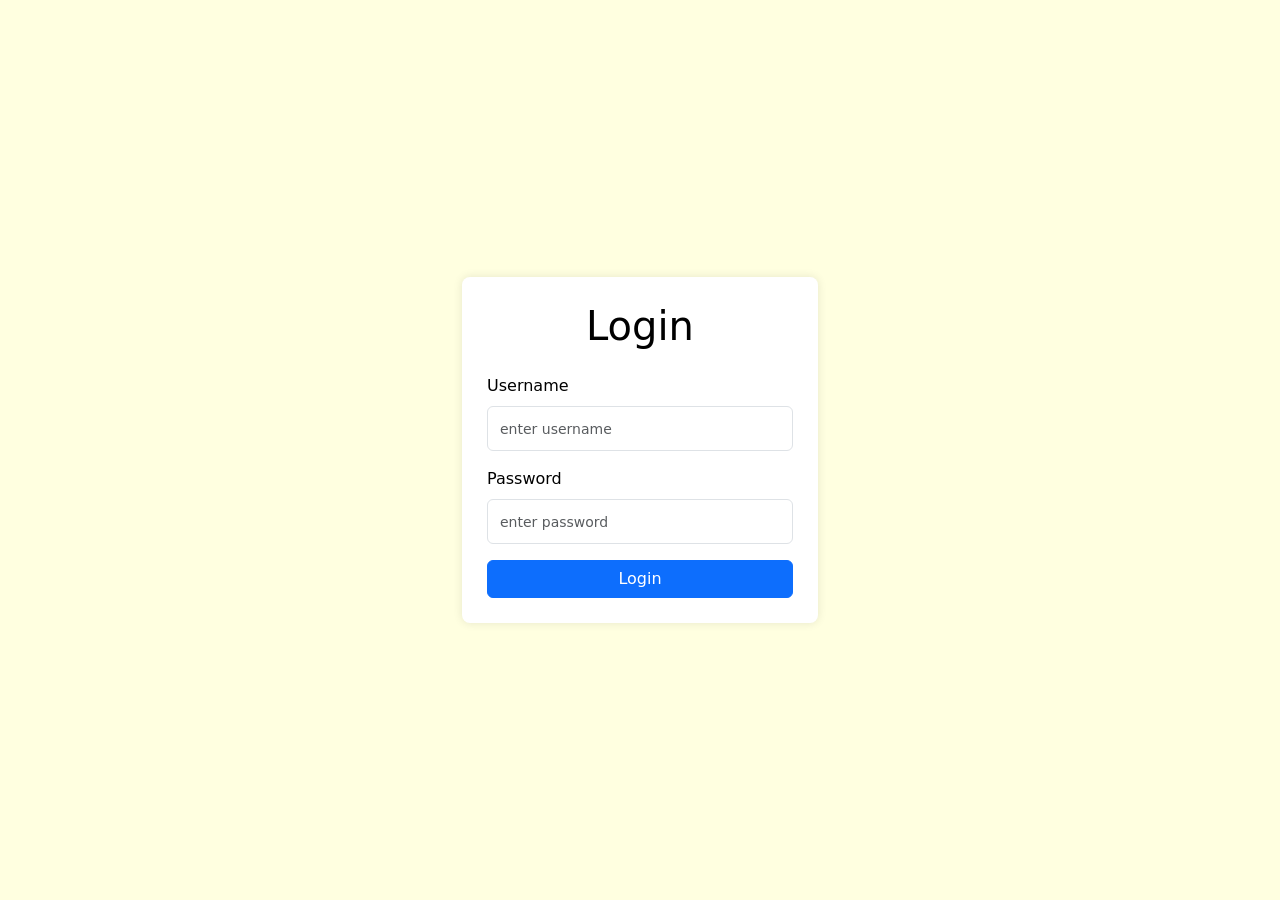
<file: index.html>
<!DOCTYPE html>
<html>

<head>
    <meta name="viewport" content="width=device-width, initial-scale=1">
    <title>School Management</title>
    <link href="https://cdn.jsdelivr.net/npm/bootstrap@5.3.3/dist/css/bootstrap.min.css" rel="stylesheet">
    <link href="styles.css" rel="stylesheet">
</head>

<Body>
    <div class="container">
        <div class="row justify-content-center align-items-center min-vh-100">
            <div class="col-11 col-sm-8 col-md-6 col-lg-4">
                <div class="form-box">
                    <h1 class="text-center mb-4">Login</h1>
                    <form>
                        <div class="mb-3">
                            <label for="username" id="username" class="form-label">Username</label>
                            <input type="text" id="username" class="form-control" placeholder="enter username" required>
                        </div>
                        <div class="mb-3">
                            <label for="password" id="password" class="form-label">Password</label>
                            <input type="password" id="password" class="form-control" placeholder="enter password"
                                required>
                        </div>
                        <button type="submit" id="submit" class="btn btn-primary w-100">Login</button>
                    </form>
                </div>
            </div>
        </div>
    </div>

</Body>

</html>
</file>
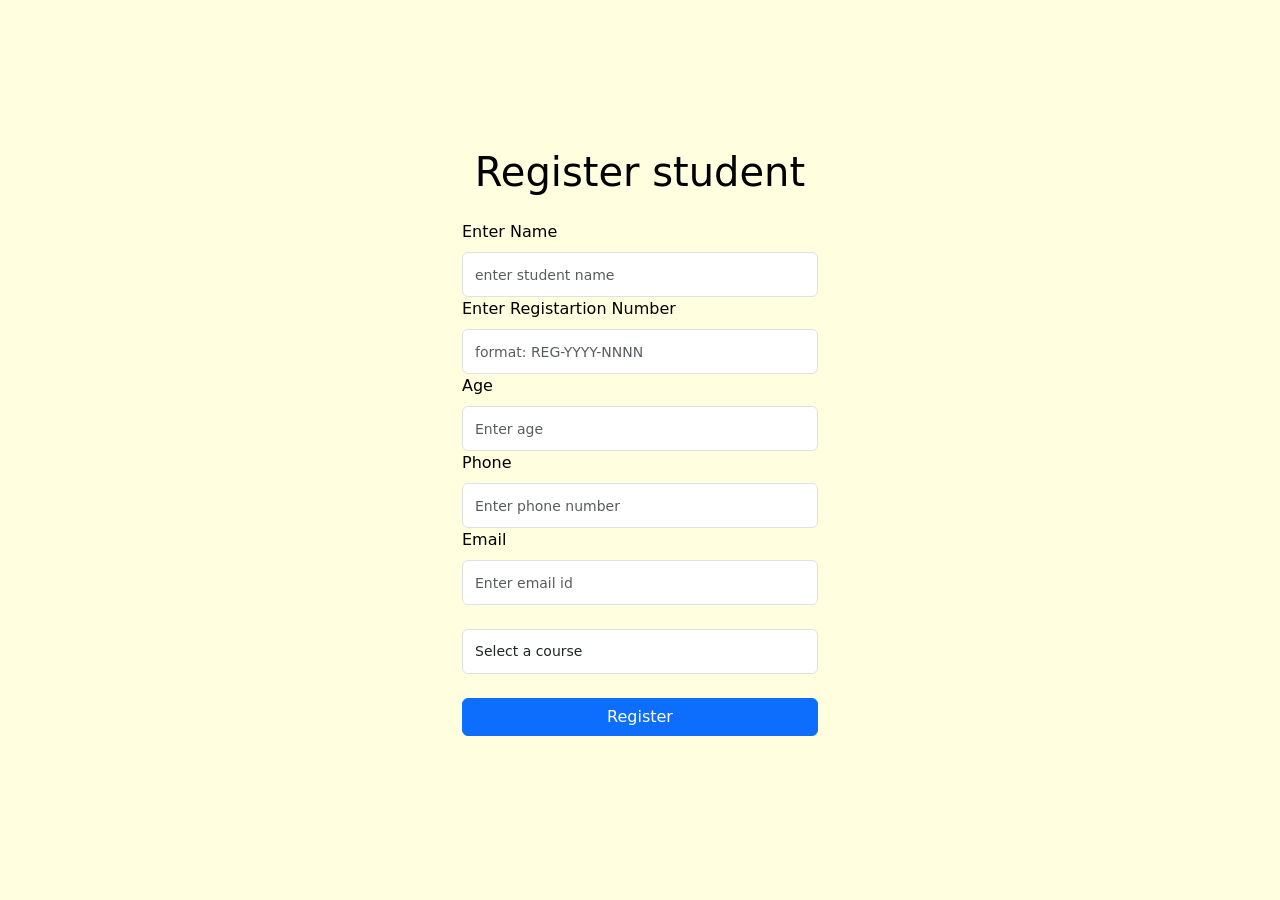
<file: add_students.html>
<html>

<head>
    <meta name="viewport" content="width=device-width, initial-scale=1">
    <title>Register student</title>
    <link href="https://cdn.jsdelivr.net/npm/bootstrap@5.3.3/dist/css/bootstrap.min.css" rel="stylesheet">
    <link href="styles.css" rel="stylesheet">
</head>

<body>
    <div class="container">
        <div class="row justify-content-center align-items-center min-vh-100">
            <div class="col-11 col-sm-8 col-md-6 col-lg-4">
                <h1 class="text-center mb-4">Register student</h1>
                <form action="register.php" method="post">
                    <label for="name" id="name" class="form-label">Enter Name</label>
                    <input type="text" id="name" class="form-control" placeholder="enter student name" name="name"
                        required>
                    <label for="registartion_number" id="reg_num" class="form-label">Enter Registartion
                        Number</label>
                    <input type="text" id="registartion_number" class="form-control" placeholder="format: REG-YYYY-NNNN"
                        name="reg_num" required>
                    <label for="age" id="age" class="form-label">Age</label>
                    <input type="number" id="age" class="form-control" placeholder="Enter age" name="age" required>
                    <label for="phone" id="phone" class="form-label">Phone</label>
                    <input type="number" id="phone" class="form-control" placeholder="Enter phone number" name="phone" maxlength="10"
                        required>
                    <label for="email" id="email" class="form-label">Email</label>
                    <input type="email" id="email" class="form-control mb-4" placeholder="Enter email id" name="email"
                        required>
                    <select id="course" class="form-control mb-4" name="course">
                        <option value="" disabled selected>Select a course</option>
                        <option>Btech</option>
                        <option>Mtech</option>
                        <option>BCA</option>
                        <option>MCA</option>
                    </select>
                    <button type="submit" id="submit" class="btn btn-primary w-100">Register</button>
                </form>
            </div>
        </div>
    </div>
</body>

</html>
</file>
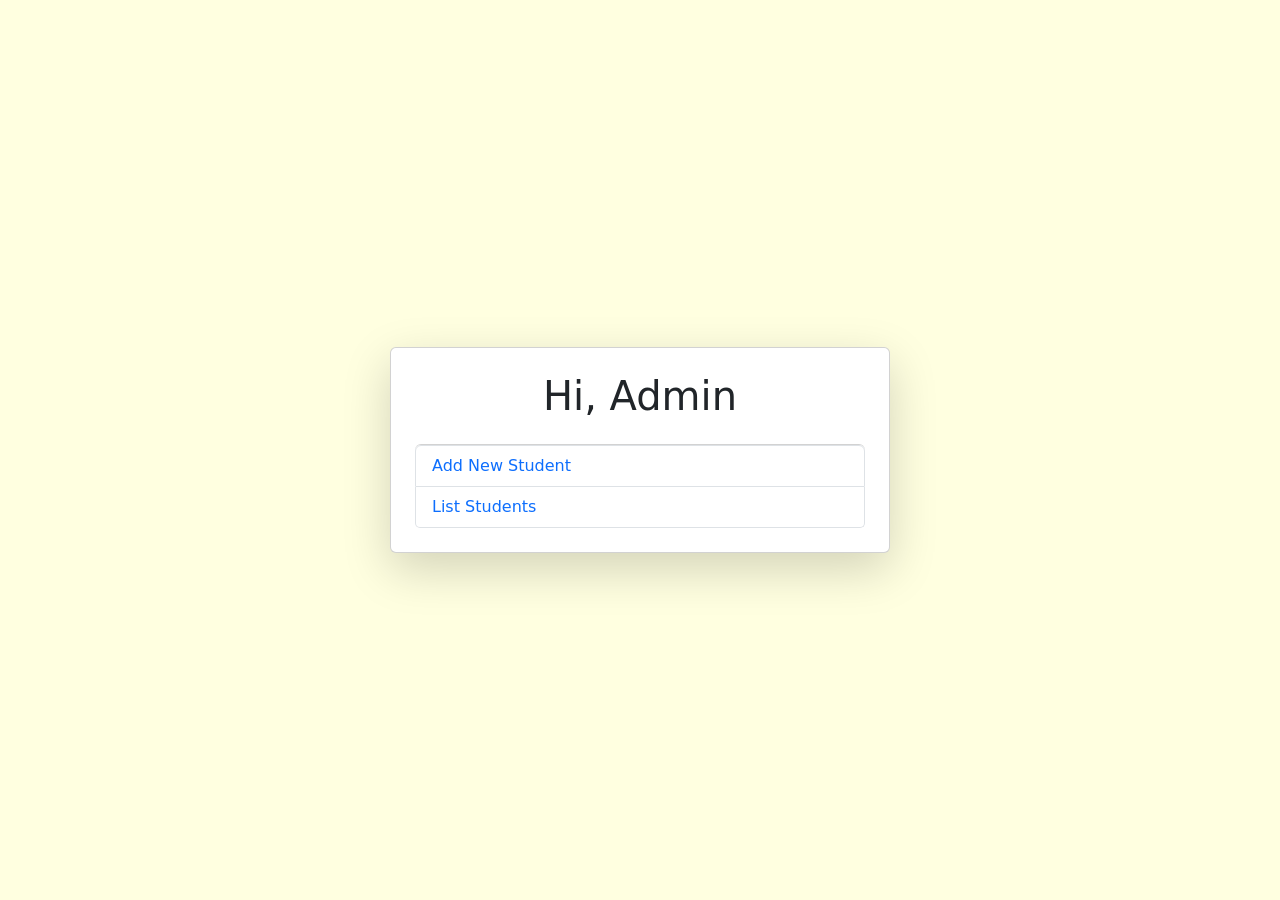
<file: dash.html>
<!DOCTYPE html>
<html lang="en">

<head>
    <meta charset="UTF-8">
    <title>Welcome</title>
    <meta name="viewport" content="width=device-width, initial-scale=1">
    <link href="https://cdn.jsdelivr.net/npm/bootstrap@5.3.3/dist/css/bootstrap.min.css" rel="stylesheet">
    <link href="styles.css" rel="stylesheet">
</head>

<body>

    <div class="container d-flex justify-content-center align-items-center min-vh-100">
        <div class="card shadow-lg p-4" style="width: 100%; max-width: 500px;">
            <h1 class="text-center mb-4">Hi, Admin </h1>

            <ul class="list-group">
                <li class="list-group-item">
                    <a href="add_students.php" class="text-decoration-none"> Add New Student</a>
                </li>
                <li class="list-group-item">
                    <a href="list_students.php" class="text-decoration-none"> List Students</a>
                </li>
            </ul>
        </div>
    </div>
</body>

</html>
</file>
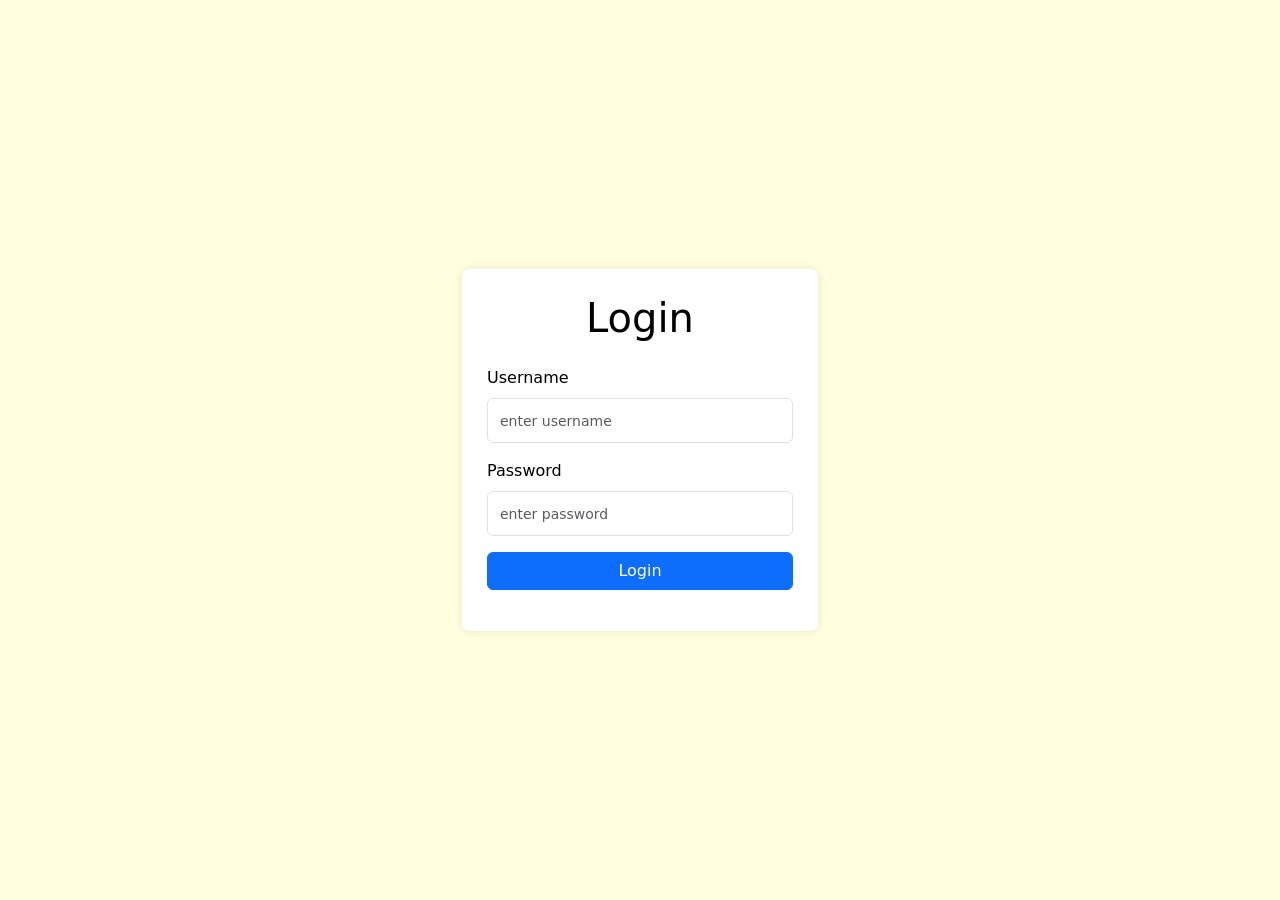
<file: login.html>
<!DOCTYPE html>
<html>

<head>
    <meta name="viewport" content="width=device-width, initial-scale=1">
    <title>School Management</title>
    <link href="https://cdn.jsdelivr.net/npm/bootstrap@5.3.3/dist/css/bootstrap.min.css" rel="stylesheet">
    <link href="styles.css" rel="stylesheet">
</head>

<Body>
    <div class="container">
        <div class="row justify-content-center align-items-center min-vh-100">
            <div class="col-11 col-sm-8 col-md-6 col-lg-4">
                <div class="form-box">
                    <h1 class="text-center mb-4">Login</h1>
                    <form method="post" action="auth.php">
                        <div class="mb-3">
                            <label for="username" id="username" class="form-label">Username</label>
                            <input type="text" id="username" class="form-control" placeholder="enter username"
                                name="username" required>
                        </div>
                        <div class="mb-3">
                            <label for="password" id="password" class="form-label">Password</label>
                            <input type="password" id="password" class="form-control" placeholder="enter password"
                                name="password" required>
                        </div>
                        <button type="submit" id="submit" class="btn btn-primary w-100">Login</button>
                    </form>
                    <div class="mt-3 text-danger text-center">
                        <script>
                            const parms = new URLSearchParams(window.location.search);
                            if (parms.has("error")) {
                                document.write(parms.get("error"));
                            }
                        </script>

                    </div>
                </div>
            </div>
        </div>
    </div>

</Body>

</html>
</file>
<file: styles.css>
body {
    background-color: lightyellow;
    color: black;
}

.form-box {
    max-width: 450px;
    margin: 80px auto;
    background-color: #fff;
    padding: 25px;
    border-radius: 8px;
    box-shadow: 0 0 10px rgb(0, 0, 0, 0.1);
}

.form-control {
    font-size: 14px;
    height: 45px;
}
</file>
